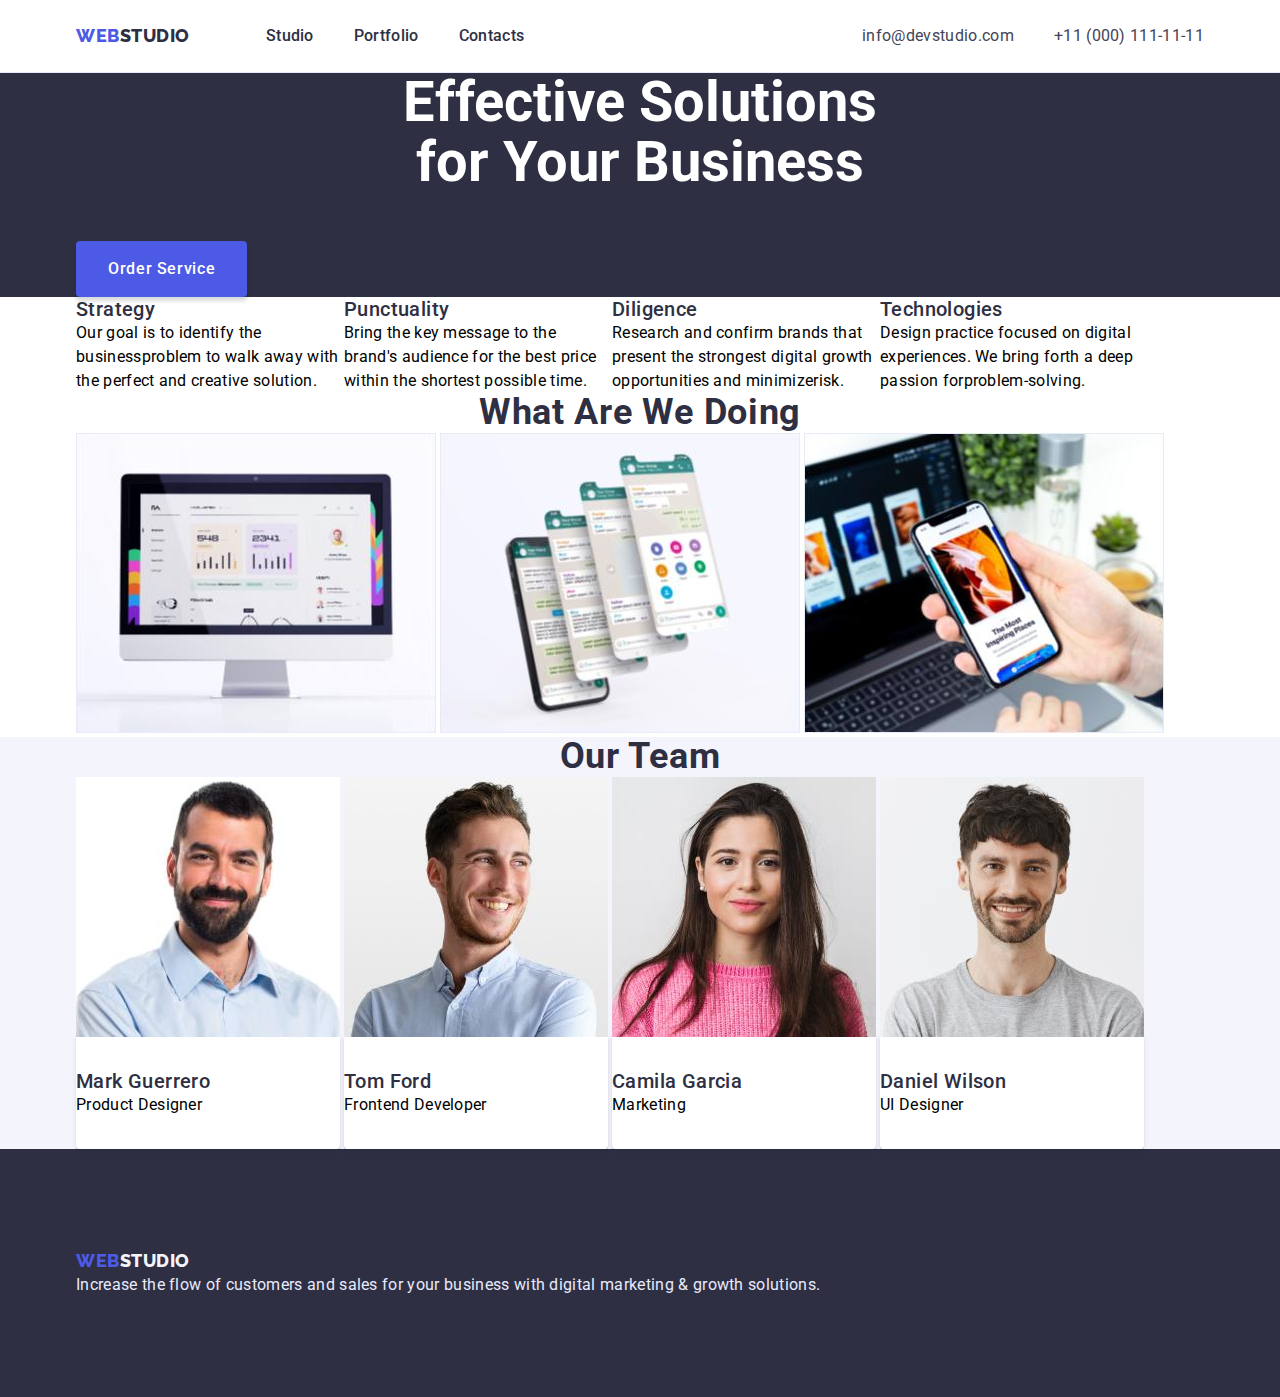
<file: index.html>
<!DOCTYPE html>
<html lang="en">

<head>
    <meta charset="UTF-8">
    <meta http-equiv="X-UA-Compatible" content="IE=edge">
    <meta name="viewport" content="width=H, initial-scale=1.0">
    <title>HW-02</title>
    
    
    <link rel="preconnect" href="https://fonts.googleapis.com">
    <link rel="preconnect" href="https://fonts.gstatic.com" crossorigin>
    <link href="https://fonts.googleapis.com/css2?family=Raleway:wght@800&family=Roboto:wght@400;500;700;900&display=swap" rel="stylesheet">

    <!-- modern normalize -->
    <link rel="stylesheet" href="https://cdn.jsdelivr.net/npm/modern-normalize@1.1.0/modern-normalize.min.css">

    <!-- slyles -->
    <link rel="stylesheet" href="./css/style.css">
</head>



<body>

    <!-- Header -->
    <header class="header">
        <div class="container box-main" >   

            <a href="./index.html" class="link">
                <span class="logo">WEB</span><span class="logo-text">studio</span>
            </a>

            <nav class="main-nav">

                <ul class="site-nav list">
                    <li class="site-nav-item">
                        <a class="menu link" href="./index.html" >Studio</a>
                    </li>
                    <li>
                        <a class="menu link" href="./Portfolio.html" >Portfolio</a>
                    </li>
                    <li>
                        <a class="menu link" href="" >Contacts</a>
                    </li>
                </ul>
            </nav>
            <ul class="auth-nav list">
                <li class="info-item">
                    <a class="info link" href="mailto:info@devstudio.com">info@devstudio.com</a>
                </li>
                <li class="info-item">
                    <a class="info link" href="tel:+110001111111">+11 (000) 111-11-11</a>
                </li>
            </ul>
        </div>    
    </header>

    <!-- main -->
    <main>

        <!-- section hero -->
        <section class="hero">
            <div class="container">
                <h1 class="title-hero">Effective Solutions<br/>
                    for Your Business</h1>
                <button class="btn-hero" type="button">Order Service</button>
            </div>
        </section>

        <!-- Information -->
        <section class="information">
            <div class="container">
                <h2 hidden>information</h2>
                <ul class="information-list list">
                    <li class="information-item">
                        <h3 class="information-title">Strategy</h3>
                        <p class="information-text">Our goal is to identify the businessproblem to walk away with the perfect and creative solution.</p>
                    </li>
                    <li class="information-item">
                        <h3 class="information-title">Punctuality</h3>
                        <p class="information-text">Bring the key message to the brand's audience for the best price within the shortest possible time.</p>
                    </li>
                    <li class="information-item">
                        <h3 class="information-title">Diligence</h3>
                        <p class="information-text">Research and confirm brands that present the strongest digital growth opportunities and minimizerisk.</p>
                    </li>
                    <li class="information-item">
                        <h3 class="information-title">Technologies</h3>
                        <p class="information-text">Design practice focused on digital experiences. We bring forth a deep passion forproblem-solving.</p>
                    </li>
                </ul>
            </div>
        </section>

        <!-- Doing img -->
        <section class="poster">
            <div class="container">
                <h2 class="poster-title">What are we doing</h2>

                <ul class="poster-list list">
                    <li class="poster-item">
                        <img src="./images/Doing1.jpg" alt="PC" width="360" height="300">
                    </li>
                    <li class="poster-item">
                        <img src="./images/Doing2.jpg" alt="Mobile" width="360" height="300">
                    </li>
                    <li class="poster-item">
                        <img src="./images/Doing3.jpg" alt="information novations" width="360" height="300">
                    </li>
                </ul>
            </div>
        </section>

        <!-- Team -->
        <section class="content">
            <div class="container">
                <h2 class="content-title">Our Team</h2>
                <ul class="content-list list">
                    <li class="content-item">
                        <img src="./images/team1.jpg" alt="Mark Guerrero" width="264" height="260">
                        <div class="group-elements">
                            <h3 class="content-item-title">Mark Guerrero</h3>
                            <p class="content-item-text">Product Designer</p>
                        </div>
                    </li>
                    <li class="content-item">
                        <img src="./images/team2.jpg" alt="Tom Ford" width="264" height="260">
                        <div class="group-elements">
                            <h3 class="content-item-title">Tom Ford</h3>
                            <p class="content-item-text">Frontend Developer</p>
                        </div>
                    </li>
                    <li class="content-item">
                        <img src="./images/team3.jpg" alt="Camila Garcia" width="264" height="260">
                        <div class="group-elements">
                            <h3 class="content-item-title">Camila Garcia</h3>
                            <p class="content-item-text">Marketing</p>
                        </div>
                    </li>
                    <li class="content-item">
                        <img src="./images/team4.jpg" alt="Daniel Wilson" width="264" height="260">
                        <div class="group-elements">
                            <h3 class="content-item-title">Daniel Wilson</h3>
                            <p class="content-item-text">UI Designer</p>
                        </div>
                    </li>
                </ul>
            </div>
        </section>
    </main>

    <!-- footer -->
    <footer>
        <div class="container">
            <a href="/index.html" class="link">
                <span class="logo">WEB</span><span class="logo-light">studio</span>
            </a>
            <p class="footer-text">Increase the flow of customers and sales for your business with digital marketing & growth solutions.</p>
        </div>
    </footer>
</body>

</html>
</file>
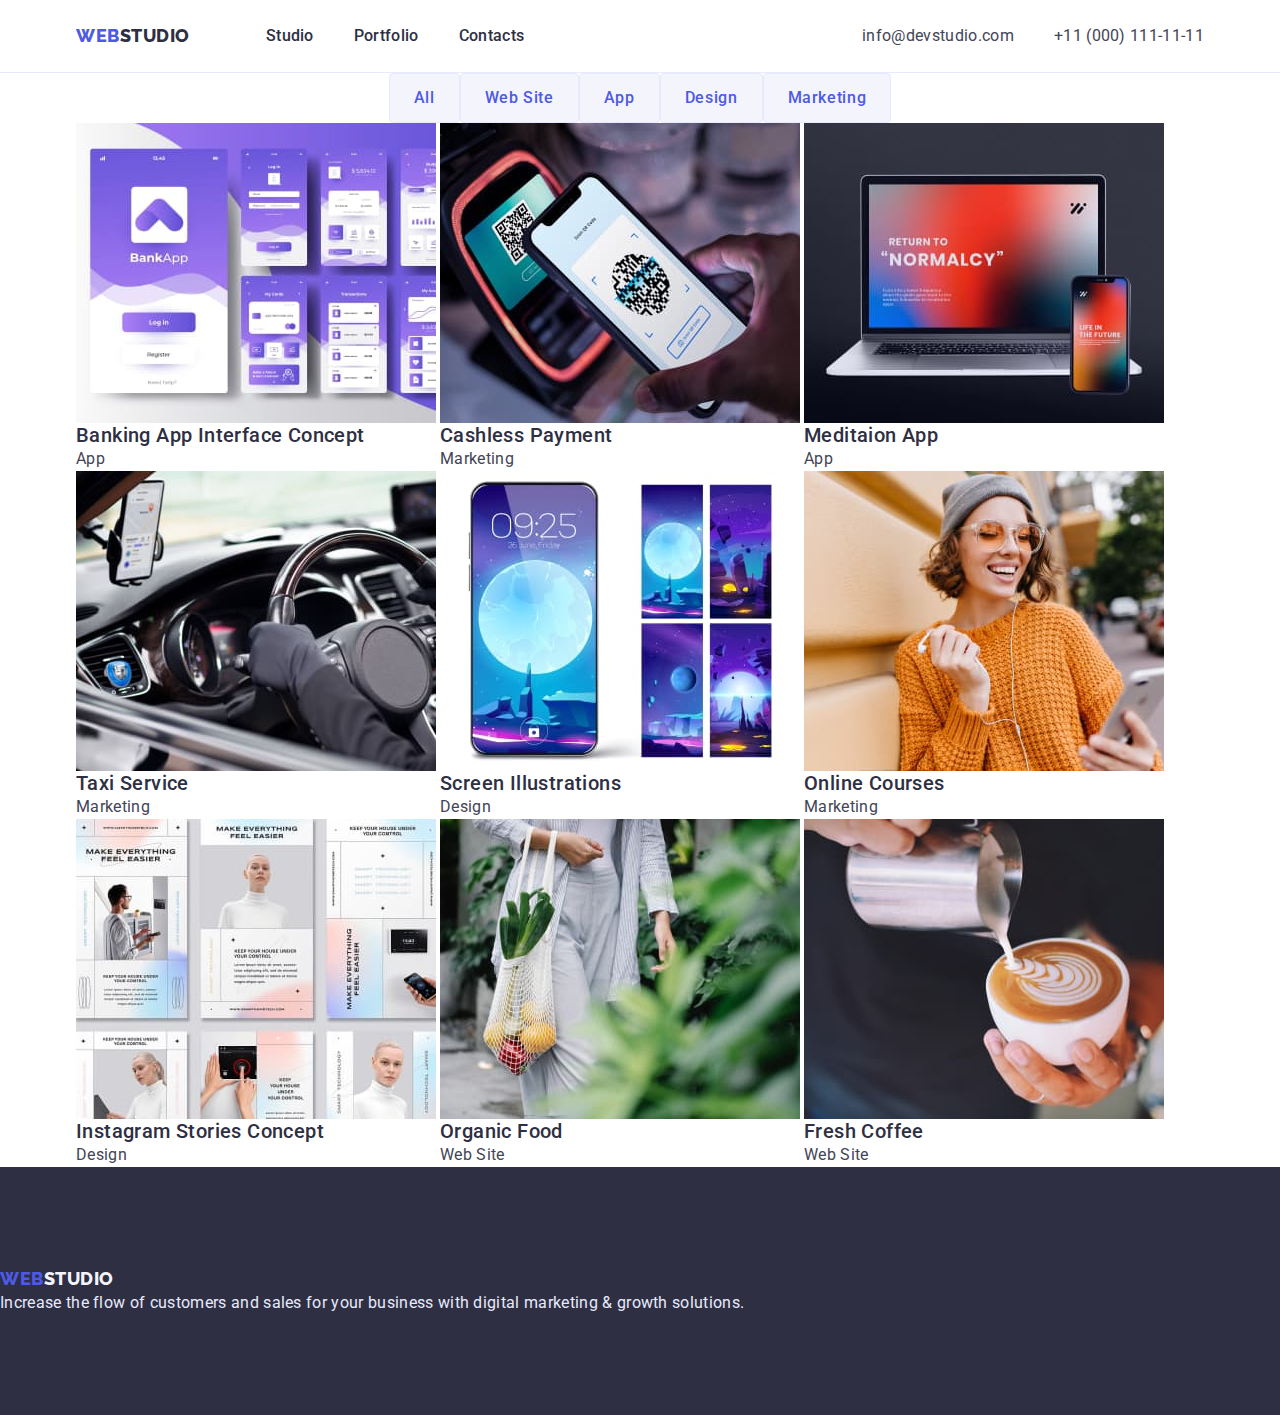
<file: Portfolio.html>
<!DOCTYPE html>
<html lang="en">

<head>
    <meta charset="UTF-8">
    <meta http-equiv="X-UA-Compatible" content="IE=edge">
    <meta name="viewport" content="width=device-width, initial-scale=1.0">
    <title>Portfolio</title>

    <!-- fronts -->
    <link rel="preconnect" href="https://fonts.googleapis.com">
    <link rel="preconnect" href="https://fonts.gstatic.com" crossorigin>
    <link href="https://fonts.googleapis.com/css2?family=Raleway:wght@800&family=Roboto:wght@400;500;700;900&display=swap" rel="stylesheet">

    <!-- modern normalize -->
    <link rel="stylesheet" href="https://cdn.jsdelivr.net/npm/modern-normalize@1.1.0/modern-normalize.min.css">

    <!-- styles -->
    <link rel="stylesheet" href="./css/style.css">
</head>


<body>
    <!-- Header -->
    <header class="header">
        <div class="container box-main" >   

            <a href="./index.html" class="link">
                <span class="logo">WEB</span><span class="logo-text">studio</span>
            </a>

            <nav class="main-nav">

                <ul class="site-nav list">
                    <li class="site-nav-item">
                        <a class="menu link" href="./index.html" >Studio</a>
                    </li>
                    <li>
                        <a class="menu link" href="./Portfolio.html" >Portfolio</a>
                    </li>
                    <li>
                        <a class="menu link" href="" >Contacts</a>
                    </li>
                </ul>
            </nav>
            <ul class="auth-nav list">
                <li class="info-item">
                    <a class="info link" href="mailto:info@devstudio.com">info@devstudio.com</a>
                </li>
                <li class="info-item">
                    <a class="info link" href="tel:+110001111111">+11 (000) 111-11-11</a>
                </li>
            </ul>
        </div>    
    </header>

    <main>
        <!-- buttons -->
        <section class="portfolio">
            <div class="container">
                <h1 hidden>portfolio</h1>
                <ul class="buttons-list list">
                    <li>
                        <button class="button primary" type="button">All</button>
                    </li>

                    <li>
                        <button class="button secondary" type="button">Web Site</button>
                    </li>

                    <li>
                        <button class="button secondary" type="button">App</button>
                    </li>

                    <li>
                        <button class="button secondary" type="button">Design</button>
                    </li>

                    <li>
                        <button class="button secondary" type="button">Marketing</button>
                    </li>
                </ul>
            </div>

            <!-- portfolio -->

            <ul class="gallery">
                <ul class="gallery-list list">
                    <div class="container">
                        <li class="gallery-item">
                            <a href="" class="link">
                                <img src="./images/banking.jpg" alt="interface site banking" width="360" height="300">
                                <h2 class="gallery-title">Banking App Interface Concept</h2>
                                <p class="gallery-text">App</p>
                            </a>
                        </li>

                        <li class="gallery-item">
                            <a href="" class="link">
                                <img src="./images/payment.jpg" alt="Cashless Payment" width="360" height="300">
                                <div class="card-text">
                                    <h2 class="gallery-title">Cashless Payment</h2>
                                    <p class="gallery-text">Marketing</p>
                                </div>
                            </a>
                        </li>

                        <li class="gallery-item">
                            <a href="" class="link">
                                <img src="./images/Mediataion.jpg" alt="mac book and iphone" width="360" height="300">
                                <div class="card-text">
                                    <h2 class="gallery-title">Meditaion App</h2>
                                    <p class="gallery-text">App</p>
                                </div>
                            </a>    
                        </li>
                    </div>

                    <div class="container">
                        <li class="gallery-item">
                            <a href="" class="link">
                                <img src="./images/servistaxi.jpg" alt="" width="360" height="300">
                                <div class="card-text">
                                    <h2 class="gallery-title">Taxi Service</h2>
                                    <p class="gallery-text">Marketing</p>
                                </div>
                            </a>    
                        </li>

                        <li class="gallery-item">
                            <a href="" class="link">
                                <img src="./images/illustrations.jpg" alt="screen illustrations" width="360" height="300">
                                <div class="card-text">
                                    <h2 class="gallery-title">Screen Illustrations</h2>
                                    <p class="gallery-text">Design</p>
                                </div>
                            </a>
                        </li>

                        <li class="gallery-item">
                            <a href="" class="link">
                                <img src="./images/courses.jpg" alt="happy girl with telephone" width="360" height="300">
                                <div class="card-text">
                                    <h2 class="gallery-title">Online Courses</h2>
                                    <p class="gallery-text">Marketing</p>
                                </div>
                            </a>
                        </li>
                    </div>

                    <div class="container">
                        <li class="gallery-item">
                            <a href="" class="link">
                                <img src="./images/storiesinst.jpg" alt="site instagram" width="360" height="300">
                                <div class="card-text">
                                    <h2 class="gallery-title">Instagram Stories Concept</h2>
                                    <p class="gallery-text">Design</p>
                                </div>
                            </a>
                        </li>

                        <li class="gallery-item">
                            <a href="" class="link">
                                <img src="./images/organigfood.jpg" alt="organic food" width="360" height="300">
                                <div class="card-text">
                                    <h2 class="gallery-title">Organic Food</h2>
                                    <p class="gallery-text">Web Site</p>
                                </div>
                            </a>
                        </li>

                        <li class="gallery-item">
                            <a href="" class="link">
                                <img src="./images/coffeefresh.jpg" alt="coffee with milk" width="360" height="300">
                                <div class="card-text">
                                    <h2 class="gallery-title">Fresh Coffee</h2>
                                    <p class="gallery-text">Web Site</p>
                                </div>
                            </a>    
                        </li>
                    </div>
                </ul>
            </ul>
        </section>

    </main>

    <!-- footer -->
    <footer>
        <a href="/index.html" class="link">
            <span class="logo">WEB</span><span class="logo-light">studio</span>
        </a>
        <p class="footer-text">Increase the flow of customers and sales for your business with digital marketing &
            growth solutions.</p>
    </footer>
</body>

</html>
</file>
<file: css/style.css>
:root {
    --primary-text-color:#2E2F42;
    --text-slate-color:#434455;
    --button-color-on:#F4F4FD;
    --button-color-off:#404BBF;
    --title-text-color:#FFFFFF;
    --title-bgc-text:#4D5AE5;
    --pressed-state:#404BBF;
    --light-subtle-text:#8E8F99;
    --cornflower-accent:#E7E9FC;

    /* succees */
    --success-green:#31D0AA;
    --success-green-75:#31d0aa;
    --success-green-50:#31D0AA;
    --success-green-10:#31D0AA;

}

body {
    font-family: 'Roboto', sans-serif;
    background-color: var(--title-text-color);
}

*,
*::before,
*::after {
  box-sizing: border-box;
}


/* Button */

.btn:hover,
.btn:focus {
    background-color: var(--pressed-state);
}

.btn-hero {
    font-family: 'Roboto';
    font-weight: 500;
    background-color: var(--title-bgc-text);
    color: var(--title-text-color);
    cursor: pointer;
    border: none;
    letter-spacing: 0.04em;
    font-size: 16px;
    line-height: 1.5;

    display: inline;
    padding: 16px 32px;
    margin-top: 48px;
    text-transform: capitalize;
    box-shadow: 0px 4px 4px rgb(0 0 0 / 15%);
    border-radius: 4px;
   
}


.button{
    font-family: 'Roboto';
    font-size: 16px;
    line-height: 1.5;
    letter-spacing: 0.04em;
    color: var(--title-bgc-text);
    background: var(--button-color-on);
    cursor: pointer;
    font-weight: 500;
    
    border: 1px solid var(--cornflower-accent);
    border-radius: 4px;
    text-transform: capitalize;
    padding: 12px 24px;
}

.button.primary:hover,
.button.primary:focus {
    background: var(--button-color-off);
    color: var(--button-color-on);
    cursor: pointer;
    letter-spacing: 0.04em;
}

.button.secondary:hover,
.button.secondary:focus {
    color: var(--button-color-on);
    background: var(--button-color-off);
    cursor: pointer;
}


.link{
    text-decoration: none;
}

.list{
    list-style: none;
}

h1,h2,h3,h4,h5,h6,p{
    margin: 0;
}

a{
    text-decoration: none;
}

button{
    
    cursor: pointer;
    border: none;
    border-radius: 4px;
}

img{
    display: block;
    max-width: 100%;
    height: auto;
}

ul,ol{
    list-style: none;
    padding-left: 0;
    margin: 0;
}

/* div */
.container{
    width: 1158px;
    padding: 0 15px;
    margin: 0 auto;
}

/* header */

header {
    border-bottom: 1px solid var(--cornflower-accent);
}

.logo {
    font-family: 'Raleway', sans-serif;
    font-size: 18px;
    line-height: 1.33;
    letter-spacing: 0.03em;
    font-weight: 800;
    color: var(--title-bgc-text);
    
    
}

.logo-text {
    font-family: 'Raleway', sans-serif;
    font-size: 18px;
    line-height: 1.33;
    color: var(--primary-text-color);
    font-weight: 800;
    letter-spacing: 0.03em;
    text-transform: uppercase;
}

.logo-light{
    color: var(--button-color-on);
    font-family: 'Raleway', sans-serif;
    font-size: 18px;
    line-height: 1.33;
    font-weight: 800;
    letter-spacing: 0.03em;
    text-transform: uppercase;
}

/* nav */

.menu:hover,:focus,:active{
    color: var(--pressed-state);
}


.menu{
    color: var(--primary-text-color);
    font-weight: 500;
    font-size: 16px;
    line-height: 1.5;
    letter-spacing: 0.02em;
    
}

.site-nav{
    font-weight: 500;
    font-size: 16px;
    line-height: 1.5;
    letter-spacing: 0.02em;
    color: var(--primary-text-color);
    display: flex;
    gap: 40px;
    margin-left: 76px;
   
}


.auth-nav{
    font-weight: 400;
    font-size: 16px;
    line-height: 1.5;
    letter-spacing: 0.02em;
    color: var(--text-slate-color);
    display: flex;
    margin-left: auto;
}

.info-item{
    margin-left: 40px;
}

.info:hover,:focus,:active{
    color: var(--pressed-state);
}

.info{
    color: var(--text-slate-color);
    letter-spacing: 0.02em;
    font-weight: 400;
    font-size: 16px;
    line-height: 1.5;
}

.box-main {
    display: flex;
    align-items: center;
    height: 72px;
    
}
/* section hero */

.hero{
    background: var(--primary-text-color);
    left: 0px;
    top: 72px;
}

.title-hero{
    color: var(--title-text-color);
    font-size: 56px;
    line-height: 1.07;
    text-align: center;
}

/* Information section */

.information-title{
    color: var(--primary-text-color);
    font-size: 20px;
    line-height: 1.2;
    letter-spacing: 0.02em;
    font-weight: 500;
}

.information-text{
    color: var(--paragraf-color);
    font-size: 16px;
    line-height: 1.5;
    letter-spacing: 0.02em;
    font-weight: 400;
}

/* information-list */

.information-item{
    display: inline-block;
}

.information-text{
    display: block;
    width: 264px;
}
/* Doing img */

.poster-title{
    color: var(--primary-text-color);
    font-size: 36px;
    line-height: 1.11;
    font-weight: 700;
    letter-spacing: 0.02em;
    text-transform: capitalize;
    text-align: center;
}

/* content */

.poster-item{
    display: inline-block;
}

/* Team */
.content{
    background-color: var(--button-color-on);
}


.content-title{
    color: var(--primary-text-color);
    font-size: 36px;
    line-height: 1.11;
    letter-spacing: 0.02em;
    text-transform: capitalize;
    font-weight: 700;
    text-align: center;
}

.content-item-title{
    color: var(--primary-text-color);
    font-size: 20px;
    line-height: 1.2;
    letter-spacing: 0.02em;
    font-weight: 500;
}

.content-item-text{
    color: var(--paragraf-color);
    font-size: 16px;
    line-height: 1.5;
    letter-spacing: 0.02em;
    font-weight: 400;
}

.content-item{
    display: inline-block;
}

.group-elements{
    padding-top: 32px;
    padding-bottom: 32px;
    box-shadow: 0px 1px 6px rgba(46, 47, 66, 0.08), 0px 1px 1px rgba(46, 47, 66, 0.16), 0px 2px 1px rgba(46, 47, 66, 0.08);
    border-radius: 0px 0px 4px 4px;
    background: var(--title-text-color);
    width: 264px;
    
}


/* Portfolio */

.card-tex{
    border: 1px solid var(--cornflower-accent);
    border-top: 0;
    padding-top:32px ;
    padding-bottom: 32px;
    padding-left:16px ;

    background: var(--title-text-color);
    


   
}

.gallery-title{
    color: var(--primary-text-color);
    font-size: 20px;
    line-height: 1.2;
    font-weight: 500;
    letter-spacing: 0.02em;
}

.gallery-text{
    color: var(--text-slate-color);
    font-size: 16px;
    line-height: 1.5;
    font-weight: 400;
    letter-spacing: 0.02em;
}

.gallery-item {
    display: inline-block;
}

.buttons-list{
    display: flex;
    justify-content: center;
}

/* footer */
footer{
    background: var(--primary-text-color);
    padding-top: 100px;
    padding-bottom: 100px;
}
.footer-text{

    color: var(--cornflower-accent);
    font-weight: 400;
    font-size: 16px;
    line-height: 1.5;
    letter-spacing: 0.02em;
}
</file>
